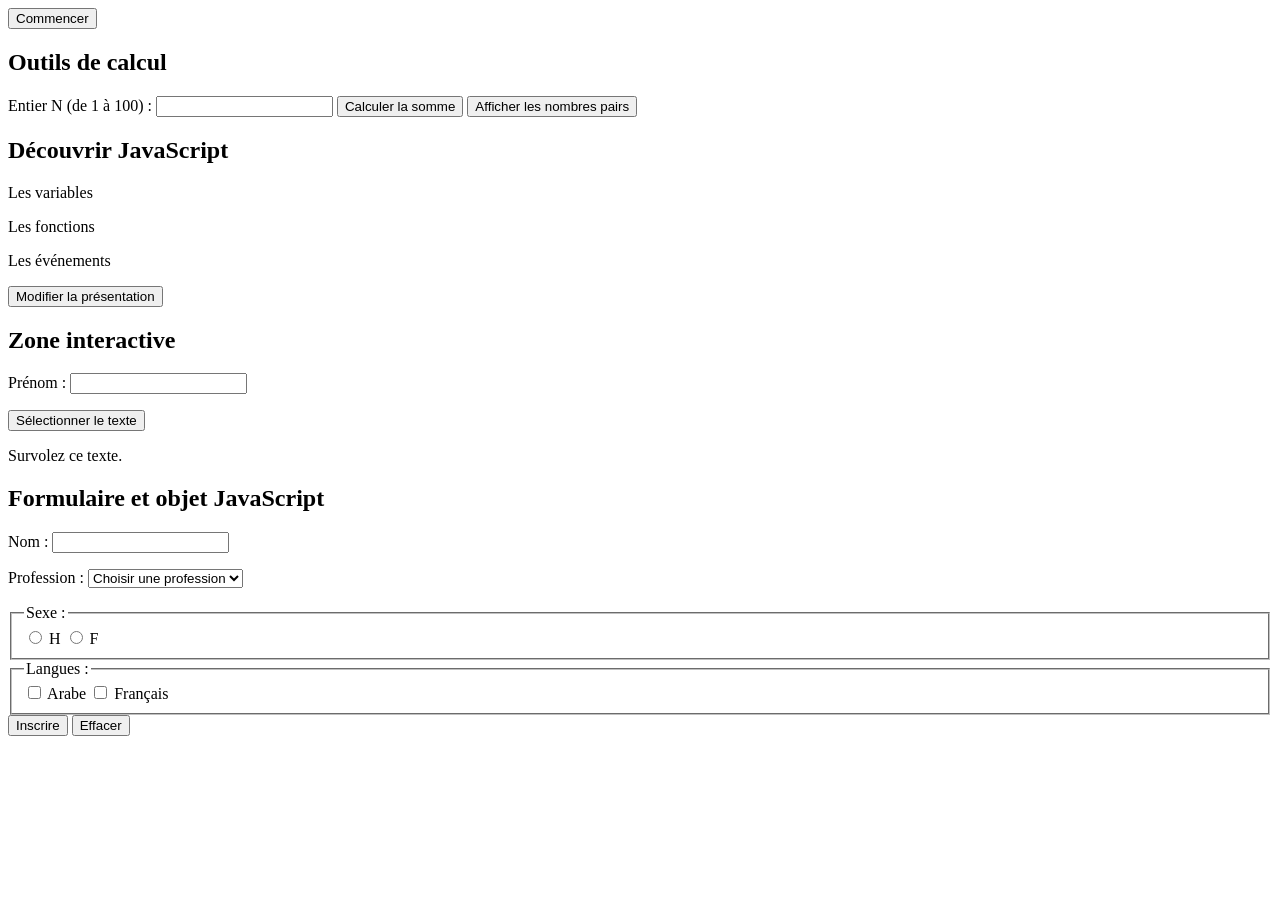
<file: TP 3  Programmation JavaScript et manipulation du DOM/index.html>
<!DOCTYPE html>
<html lang="en">
<head>
    <meta charset="UTF-8">
    <meta name="viewport" content="width=device-width, initial-scale=1.0">
    <title> Variables, conversions et boîtes de dialogue</title>
</head>
<body>
    <button type="button" onclick="demarrer()">Commencer</button><br>

    <section>
        <h2>Outils de calcul</h2>

        <label for="nombreN">Entier N (de 1 à 100) :</label>
        <input type="number" id="nombreN">

        <button type="button" id="calculerSomme">Calculer la somme</button>
        <button type="button" id="afficherPairs">Afficher les nombres pairs</button>

        <p id="resultat"></p>
    </section>
    <section id="cours">
        <h2 id="titreCours">Découvrir JavaScript</h2>

        <p class="chapitre">Les variables</p>
        <p class="chapitre important">Les fonctions</p>
        <p class="chapitre">Les événements</p>

        <button type="button" id="modifier">Modifier la présentation</button>
    </section>

    <section>
        <h2>Zone interactive</h2>
        <label for="prenom">Prénom :</label>
        <input type="text" id="prenom"
        onfocus="mettreEnEvidence(this)"
        onblur="retablirStyle(this)"
        oninput="afficherSaisie(this)">
        <p id="apercu"></p>
        <button type="button" id="selectionner">
            Sélectionner le texte
        </button>
        <p id="survol"
        onmouseover="changerCouleur(this)"
        onmouseout="retablirCouleur(this)">
        Survolez ce texte.
        </p>
    </section>

    <section>
        <h2>Formulaire et objet JavaScript</h2>
        <form id="formInscription" name="inscription">
            <p>
                <label for="nom">Nom :</label>
                <input type="text" id="nom" name="nom">
            </p>

            <p>
                <label for="profession">Profession :</label>
                <select id="profession" name="profession">
                    <option value="">Choisir une profession</option>
                    <option value="Technicien">Technicien</option>
                    <option value="Ingénieur">Ingénieur</option>
                    <option value="Médecin">Médecin</option>
                </select>
            </p>

            <fieldset>
                <legend>Sexe :</legend>
                <label>
                    <input type="radio" name="sexe" value="H">
                    H
                </label>
                <label>
                    <input type="radio" name="sexe" value="F">
                    F
                </label>
            </fieldset>

            <fieldset>
                <legend>Langues :</legend>
                <label>
                    <input type="checkbox" name="langue" value="Arabe">
                    Arabe
                </label>
                <label>
                    <input type="checkbox" name="langue" value="Français">
                    Français
                </label>
            </fieldset>

            <button type="submit">Inscrire</button>
            <button type="reset">Effacer</button>
            <p id="message" aria-live="polite"></p>
            <p id="recapitulatif"></p>
        </form>
    </section>

    <script src="script.js" defer></script>

</body>
</html>
</file>
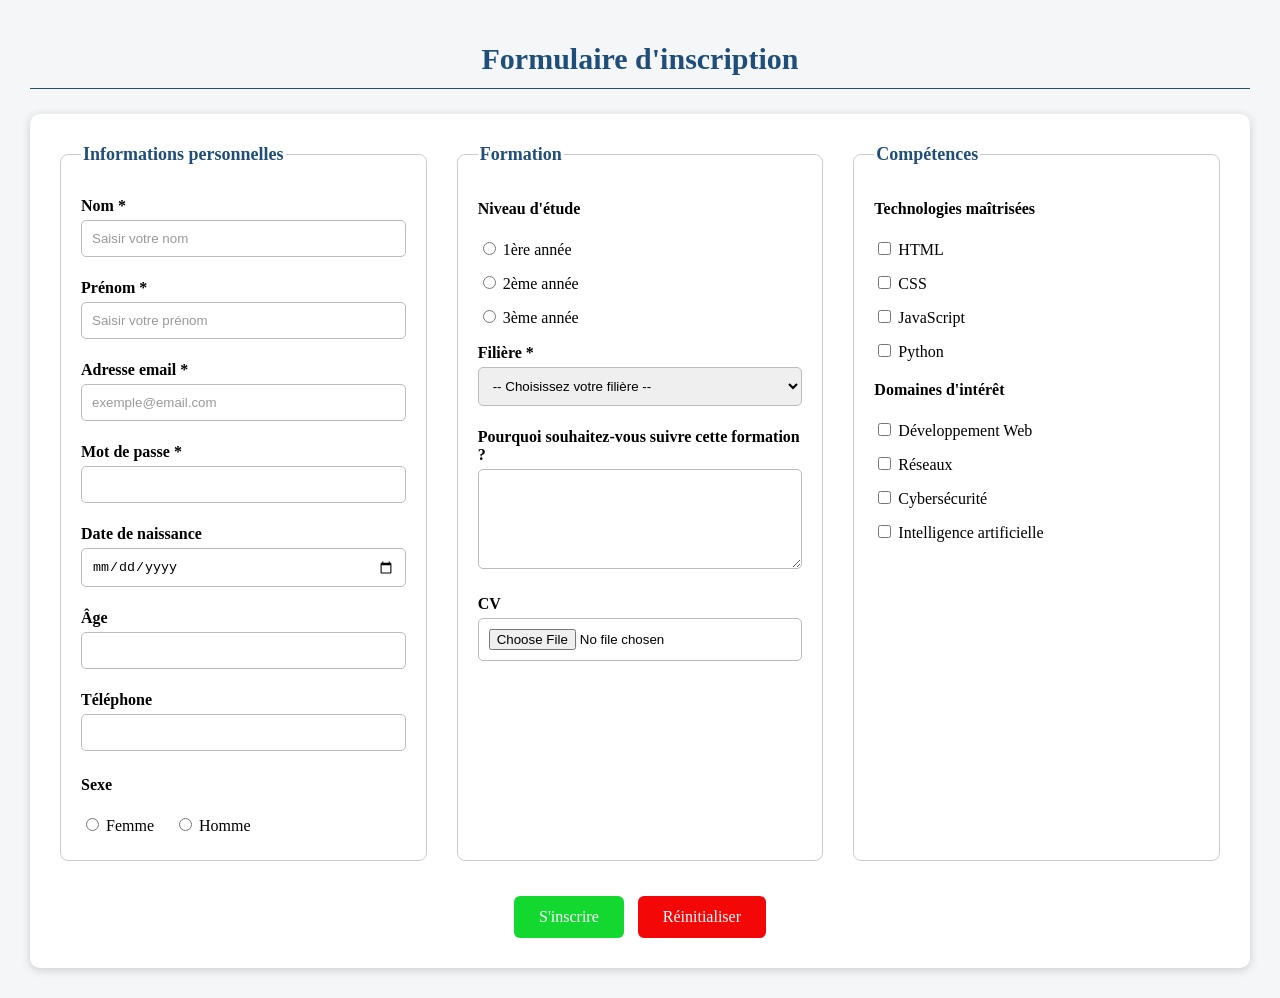
<file: TP HTML CSS/index.html>
<!DOCTYPE html>
<html lang="fr">
<head>
  <meta charset="UTF-8">
  <meta name="viewport" content="width=device-width, initial-scale=1.0">
  <title>Formulaire d'inscription</title>
  <link rel="stylesheet" href="style.css">
</head>
<body>
  <h1 class="titre-formulaire">Formulaire d'inscription</h1>

  <form>
    <div class="groupes">
      <fieldset>
        <legend>Informations personnelles</legend>

        <label for="nom">Nom *</label>
        <input type="text" id="nom" name="nom" placeholder="Saisir votre nom" required>

        <label for="prenom">Prénom *</label>
        <input type="text" id="prenom" name="prenom" placeholder="Saisir votre prénom" required>

        <label for="email">Adresse email *</label>
        <input type="email" id="email" name="email" placeholder="exemple@email.com" required>

        <label for="motdepasse">Mot de passe *</label>
        <input type="password" id="motdepasse" name="motdepasse" required>

        <label for="naissance">Date de naissance</label>
        <input type="date" id="naissance" name="naissance">

        <label for="age">Âge</label>
        <input type="number" id="age" name="age" min="18" max="60">

        <label for="telephone">Téléphone</label>
        <input type="tel" id="telephone" name="telephone">

        <p class="sous-titre">Sexe</p>
        <div class="choix">
          <label><input type="radio" name="sexe" value="femme"> Femme</label>
          <label><input type="radio" name="sexe" value="homme"> Homme</label>
        </div>
      </fieldset>

      <fieldset>
        <legend>Formation</legend>

        <p class="sous-titre">Niveau d'étude</p>
        <div class="choix-colonne">
          <label><input type="radio" name="niveau" value="1"> 1ère année</label>
          <label><input type="radio" name="niveau" value="2"> 2ème année</label>
          <label><input type="radio" name="niveau" value="3"> 3ème année</label>
        </div>

        <label for="filiere">Filière *</label>
        <select id="filiere" name="filiere" required>
          <option value="">-- Choisissez votre filière --</option>
          <option>Génie informatique</option>
          <option>Réseaux et télécommunications</option>
          <option>Intelligence artificielle</option>
          <option>Cybersécurité</option>
        </select>

        <label for="motivation">Pourquoi souhaitez-vous suivre cette formation ?</label>
        <textarea id="motivation" name="motivation" rows="5"></textarea>

        <label for="cv">CV</label>
        <input type="file" id="cv" name="cv">
      </fieldset>

      <fieldset>
        <legend>Compétences</legend>

        <p class="sous-titre">Technologies maîtrisées</p>
        <div class="choix-colonne">
          <label><input type="checkbox" name="technologies[]" value="html"> HTML</label>
          <label><input type="checkbox" name="technologies[]" value="css"> CSS</label>
          <label><input type="checkbox" name="technologies[]" value="javascript"> JavaScript</label>
          <label><input type="checkbox" name="technologies[]" value="python"> Python</label>
        </div>

        <p class="sous-titre">Domaines d'intérêt</p>
        <div class="choix-colonne">
          <label><input type="checkbox" name="domaines[]" value="web"> Développement Web</label>
          <label><input type="checkbox" name="domaines[]" value="reseaux"> Réseaux</label>
          <label><input type="checkbox" name="domaines[]" value="cybersecurite"> Cybersécurité</label>
          <label><input type="checkbox" name="domaines[]" value="ia"> Intelligence artificielle</label>
        </div>
      </fieldset>
    </div>

    <div class="boutons">
      <input type="submit" value="S'inscrire">
      <input type="reset" value="Réinitialiser">
    </div>
  </form>
</body>
</html>
</file>
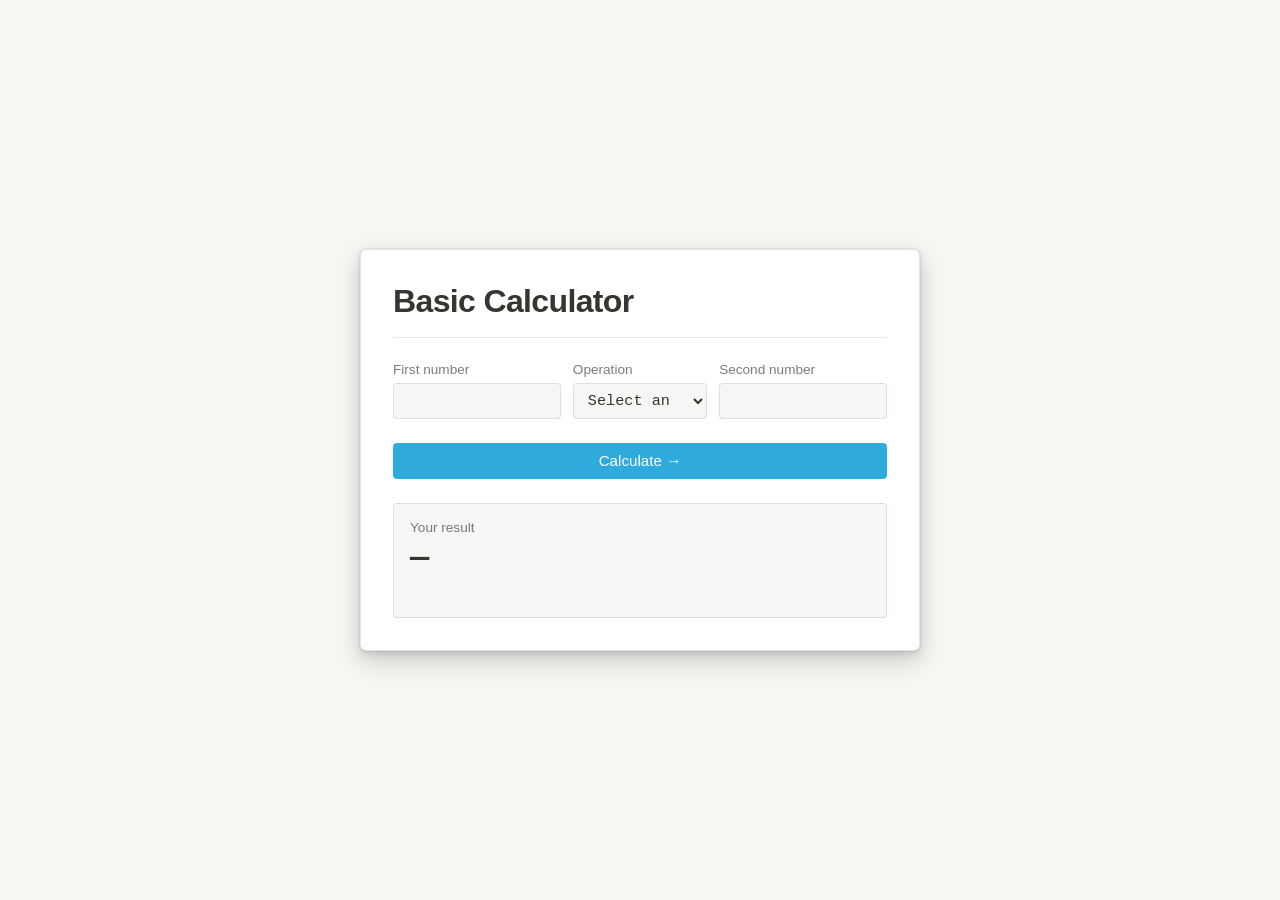
<file: TP Simple Calculator/index.html>
<!DOCTYPE html>
<html lang="en">
  <head>
    <meta charset="UTF-8" />
    <meta name="viewport" content="width=device-width, initial-scale=1" />
    <meta name="description" content="A simple, accessible calculator." />
    <title>Quick Calc</title>
    <link rel="stylesheet" href="style.css" />
  </head>
  <body>
    <main class="calculator">
      <header class="calculator__header">
        <h1>Basic Calculator</h1>
      </header>

      <form class="calculator__form" id="calculator-form">
        <div class="field">
          <label for="num1">First number</label>
          <input id="num1" name="num1" type="number" inputmode="decimal" step="any" placeholder="" required />
        </div>

        <div class="operator-field">
          <label for="operator">Operation</label>
          <select id="operator" name="operator">
            <option value="">Select an operation</option>
            <option value="add">Add (+)</option>
            <option value="subtract">Subtract (-)</option>
            <option value="divide">Divide (÷)</option>
            <option value="multiply">Multiply (×)</option>
          </select>
        </div>

        <div class="field">
          <label for="num2">Second number</label>
          <input id="num2" name="num2" type="number" inputmode="decimal" step="any" placeholder="" required />
        </div>

        <button class="button" type="submit">Calculate <span aria-hidden="true">→</span></button>
      </form>

      <section class="result-card" aria-live="polite">
        <p class="result-card__label">Your result</p>
        <output class="result" id="result" for="num1 operator num2">—</output>
        <p class="error" id="error" role="alert"></p>
      </section>
    </main>

    <script src="script.js"></script>
  </body>
</html>
</file>
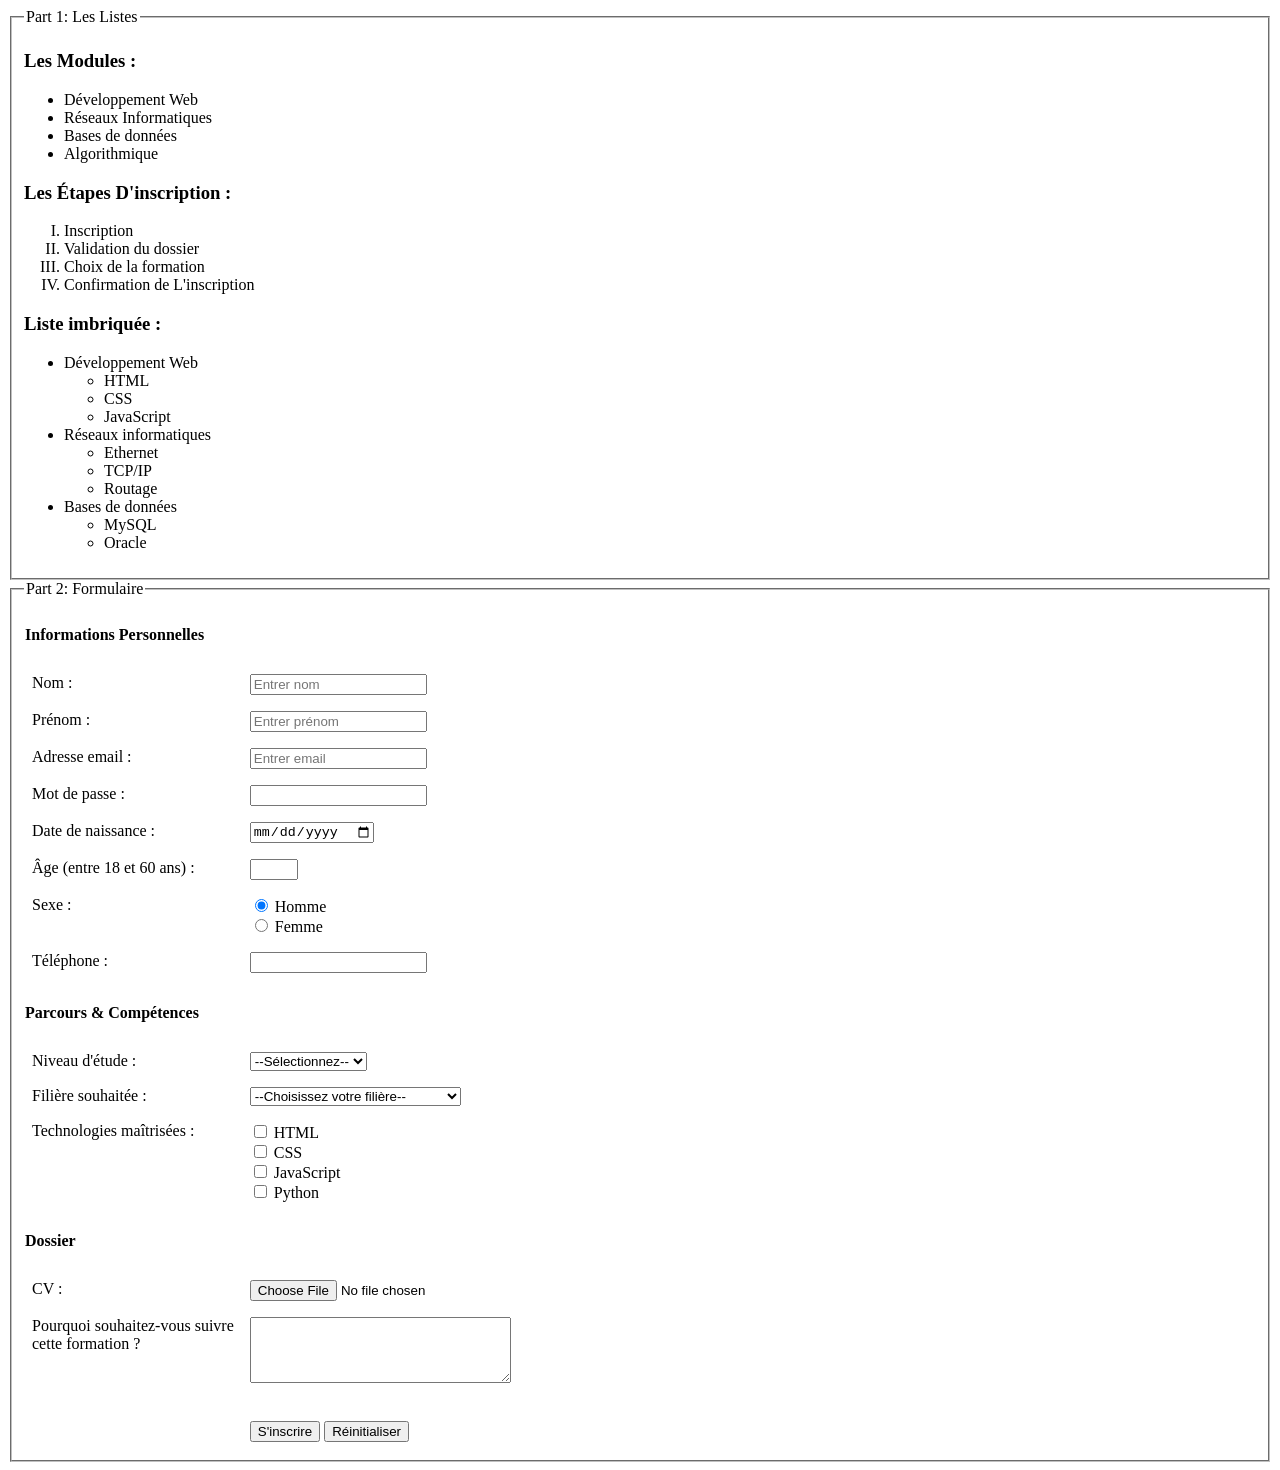
<file: TP HTML/TP.html>
<!DOCTYPE html>
<html lang="fr">
<head>
    <meta charset="UTF-8">
    <meta name="viewport" content="width=device-width, initial-scale=1.0">
    <title>Formation en Informatique</title>
    <style>
        table {
            border-collapse: collapse;
        }
        td {
            padding: 8px;
            vertical-align: top;
        }
    </style>
</head>
<body>

<fieldset>
    <legend>Part 1: Les Listes</legend>

    <h3>Les Modules :</h3>
    <ul>
        <li>Développement Web</li>
        <li>Réseaux Informatiques</li>
        <li>Bases de données</li>
        <li>Algorithmique</li>
    </ul>

    <h3>Les Étapes D'inscription :</h3>
    <ol type="I">
        <li>Inscription</li>
        <li>Validation du dossier</li>
        <li>Choix de la formation</li>
        <li>Confirmation de L'inscription</li>
    </ol>

    <h3>Liste imbriquée :</h3>
    <ul>
        <li>Développement Web
            <ul>
                <li>HTML</li>
                <li>CSS</li>
                <li>JavaScript</li>
            </ul>
        </li>
        <li>Réseaux informatiques
            <ul>
                <li>Ethernet</li>
                <li>TCP/IP</li>
                <li>Routage</li>
            </ul>
        </li>
        <li>Bases de données
            <ul>
                <li>MySQL</li>
                <li>Oracle</li>
            </ul>
        </li>
    </ul>
</fieldset>

<fieldset>
    <legend>Part 2: Formulaire</legend>
    <form action="#" method="post">
        <table border="0">
            <tr>
                <th colspan="2" style="text-align: left;"><h4>Informations Personnelles</h4></th>
            </tr>
            <tr>
                <td><label for="name">Nom :</label></td>
                <td><input type="text" id="name" name="nom" placeholder="Entrer nom" required></td>
            </tr>
            <tr>
                <td><label for="prenom">Prénom :</label></td>
                <td><input type="text" id="prenom" name="prenom" placeholder="Entrer prénom" required></td>
            </tr>
            <tr>
                <td><label for="mail">Adresse email :</label></td>
                <td><input type="email" id="mail" name="email" placeholder="Entrer email" required></td>
            </tr>
            <tr>
                <td><label for="pswd">Mot de passe :</label></td>
                <td><input type="password" id="pswd" name="password" required></td>
            </tr>
            <tr>
                <td><label for="dt">Date de naissance :</label></td>
                <td><input type="date" id="dt" name="date_naissance"></td>
            </tr>
            <tr>
                <td><label for="age">Âge (entre 18 et 60 ans) :</label></td>
                <td><input type="number" id="age" name="age" min="18" max="60" required></td>
            </tr>
            <tr>
                <td><label>Sexe :</label></td>
                <td>
                    <input type="radio" id="homme" name="sexe" value="homme" checked>
                    <label for="homme">Homme</label><br>
                    <input type="radio" id="femme" name="sexe" value="femme">
                    <label for="femme">Femme</label>
                </td>
            </tr>
            <tr>
                <td><label for="telephone">Téléphone :</label></td>
                <td><input type="tel" id="telephone" name="telephone"></td>
            </tr>

            <tr>
                <th colspan="2" style="text-align: left;"><h4>Parcours & Compétences</h4></th>
            </tr>
            <tr>
                <td><label for="section">Niveau d'étude :</label></td>
                <td>
                    <select name="niveau" id="section" required>
                        <option value="">--Sélectionnez--</option>
                        <option value="1ere annee">1ère année</option>
                        <option value="2eme annee">2ème année</option>
                        <option value="3eme annee">3ème année</option>
                    </select>
                </td>
            </tr>
            <tr>
                <td><label for="filiere">Filière souhaitée :</label></td>
                <td>
                    <select name="filiere" id="filiere" required>
                        <option value="">--Choisissez votre filière--</option>
                        <option value="Genie Informatiques">Génie Informatique</option>
                        <option value="Reseaux et telecommunications">Réseaux et télécommunications</option>
                        <option value="Inteligence artificielle">Intelligence artificielle</option>
                        <option value="Cybersecurite">Cybersécurité</option>
                    </select>
                </td>
            </tr>
            <tr>
                <td><label>Technologies maîtrisées :</label></td>
                <td>
                    <input type="checkbox" id="html_tech" name="tech" value="HTML">
                    <label for="html_tech">HTML</label><br>

                    <input type="checkbox" id="css_tech" name="tech" value="CSS">
                    <label for="css_tech">CSS</label><br>

                    <input type="checkbox" id="js_tech" name="tech" value="JavaScript">
                    <label for="js_tech">JavaScript</label><br>

                    <input type="checkbox" id="py_tech" name="tech" value="Python">
                    <label for="py_tech">Python</label>
                </td>
            </tr>

            <tr>
                <th colspan="2" style="text-align: left;"><h4>Dossier</h4></th>
            </tr>
            <tr>
                <td><label for="cv">CV :</label></td>
                <td><input type="file" name="cv" id="cv"></td>
            </tr>
            <tr>
                <td><label for="question">Pourquoi souhaitez-vous suivre<br> cette formation ?</label></td>
                <td><textarea name="question" id="question" rows="4" cols="30"></textarea></td>
            </tr>
            <tr>
                <td></td>
                <td>
                    <br>
                    <input type="submit" value="S'inscrire">
                    <input type="reset" value="Réinitialiser">
                </td>
            </tr>
        </table>
    </form>
</fieldset>

</body>
</html>
</file>
<file: TP HTML CSS/style.css>
body {
  margin: 0;
  padding: 30px;
  font-family: "Amasis", serif;
  background-color: #f4f6f8;
}

.titre-formulaire {
  text-align: center;
  color: #1f4e79;
  font-size: 30px;
  font-weight: bold;
  margin: 0 0 25px;
  padding: 12px;
  border-bottom: 1px solid #1f4e79;
}

form {
  max-width: 1200px;
  margin: auto;
  padding: 25px;
  background-color: white;
  border-radius: 10px;
  box-shadow: 0 2px 10px #cccccc;
}

.groupes {
  display: flex;
  gap: 20px;
}

fieldset {
  flex: 1;
  min-width: 0;
  margin: 5px;
  padding: 20px;
  border: 1px solid #cccccc;
  border-radius: 8px;
}

legend {
  color: #1f4e79;
  font-size: 18px;
  font-weight: bold;
}

label {
  display: block;
  margin-top: 12px;
  margin-bottom: 5px;
  font-weight: bold;
}

input[type="text"],
input[type="email"],
input[type="password"],
input[type="date"],
input[type="number"],
input[type="tel"],
input[type="file"],
select,
textarea {
  width: 100%;
  box-sizing: border-box;
  padding: 10px;
  margin-bottom: 10px;
  border: 1px solid #bbbbbb;
  border-radius: 5px;
}

input:focus,
select:focus,
textarea:focus {
  border: 2px solid #1f4e79;
  outline: none;
  background-color: #f8fbff;
}

::placeholder {
  color: #999999;
}

.sous-titre {
  margin-top: 15px;
  font-weight: bold;
}

.choix {
  display: flex;
  gap: 20px;
}

.choix-colonne {
  display: flex;
  flex-direction: column;
  gap: 4px;
}

.choix label,
.choix-colonne label {
  margin-top: 5px;
  font-weight: normal;
}

.choix input,
.choix-colonne input {
  width: auto;
}

textarea {
  min-height: 100px;
  resize: vertical;
}

.boutons {
  margin-top: 25px;
  text-align: center;
}

input[type="submit"],
input[type="reset"] {
  padding: 12px 25px;
  margin: 5px;
  border: none;
  border-radius: 6px;
  color: white;
  cursor: pointer;
  font-family: Georgia, "Times New Roman", Times, serif;
  font-size: 16px;
}

input[type="submit"] {
  background-color: #13d830;
}

input[type="reset"] {
  background-color: #f30707;
}

input[type="submit"]:hover {
  background-color: #0b8f20;
}

input[type="reset"]:hover {
  background-color: #b00000;
}

@media (max-width: 850px) {
  .groupes {
    flex-direction: column;
  }
}
</file>
<file: TP Simple Calculator/style.css>
:root {
  --notion-bg: #ffffff;
  --notion-canvas: #f7f6f3;
  --notion-border: rgba(15, 15, 15, 0.1);
  --notion-text: #37352f;
  --notion-muted: rgba(55, 53, 47, 0.65);
  --notion-hover: rgba(55, 53, 47, 0.08);
  --notion-primary: #2eaadc;
  --notion-primary-hover: #0081b5;
  --notion-danger: #eb5757;

  --font-sans: ui-sans-serif, -apple-system, BlinkMacSystemFont, "Segoe UI", Roboto, sans-serif;
  --font-mono: "SFMono-Regular", Consolas, "Liberation Mono", Menlo, monospace;
}

* {
  box-sizing: border-box;
}

body {
  min-height: 100vh;
  margin: 0;
  display: flex;
  justify-content: center;
  align-items: center;
  padding: 24px;
  background: var(--notion-canvas);
  color: var(--notion-text);
  font-family: var(--font-sans);
}

.calculator {
  width: min(100%, 560px);
  padding: 32px;
  border: 1px solid var(--notion-border);
  border-radius: 6px;
  background: var(--notion-bg);
  box-shadow:
    rgba(15, 15, 15, 0.05) 0px 0px 0px 1px,
    rgba(15, 15, 15, 0.1) 0px 3px 6px,
    rgba(15, 15, 15, 0.2) 0px 9px 24px;
}

.calculator__header {
  margin-bottom: 24px;
  padding-bottom: 16px;
  border-bottom: 1px solid var(--notion-border);
}

.eyebrow,
.result-card__label {
  margin: 0 0 4px;
  color: var(--notion-muted);
  font-size: 0.85rem;
  font-weight: 500;
}

h1 {
  margin: 0;
  font-family: var(--font-sans);
  font-size: 2rem;
  font-weight: 700;
  line-height: 1.2;
  letter-spacing: -0.02em;
}

.subtitle {
  margin: 6px 0 0;
  color: var(--notion-muted);
  font-size: 0.95rem;
}

.calculator__form {
  display: grid;
  grid-template-columns: 1fr 0.8fr 1fr;
  gap: 12px;
  align-items: end;
}

.field,
.operator-field {
  display: flex;
  flex-direction: column;
  gap: 6px;
}

label {
  color: var(--notion-muted);
  font-size: 0.85rem;
  font-weight: 500;
}

input,
select {
  width: 100%;
  min-height: 36px;
  border: 1px solid var(--notion-border);
  border-radius: 4px;
  padding: 0 10px;
  outline: none;
  background: rgba(242, 241, 238, 0.6);
  color: var(--notion-text);
  font-family: var(--font-mono);
  font-size: 0.95rem;
  transition: background 160ms ease, border-color 160ms ease, box-shadow 160ms ease;
}

input:focus,
select:focus {
  background: var(--notion-bg);
  border-color: var(--notion-primary);
  box-shadow: 0 0 0 1px var(--notion-primary);
}

.button {
  grid-column: 1 / -1;
  min-height: 36px;
  margin-top: 12px;
  border: 0;
  border-radius: 4px;
  background: var(--notion-primary);
  color: #ffffff;
  font-family: var(--font-sans);
  font-size: 0.95rem;
  font-weight: 500;
  cursor: pointer;
  transition: background 160ms ease;
}

.button:hover {
  background: var(--notion-primary-hover);
}

.button:active {
  background: #006892;
}

.result-card {
  margin-top: 24px;
  padding: 16px;
  border: 1px solid var(--notion-border);
  border-radius: 4px;
  background: rgba(242, 241, 238, 0.6); /* Matches a Notion callout block */
}

.result {
  display: block;
  overflow-wrap: anywhere;
  font-family: var(--font-mono);
  font-size: 2rem;
  font-weight: 600;
  color: var(--notion-text);
  margin-top: 4px;
}

.error {
  min-height: 1.25em;
  margin: 8px 0 0;
  color: var(--notion-danger);
  font-size: 0.85rem;
}

@media (max-width: 520px) {
  .calculator__form {
    grid-template-columns: 1fr 1fr;
  }

  .operator-field {
    grid-column: 1 / -1;
    grid-row: 2;
  }

  .button {
    grid-row: 3;
  }
}
</file>
